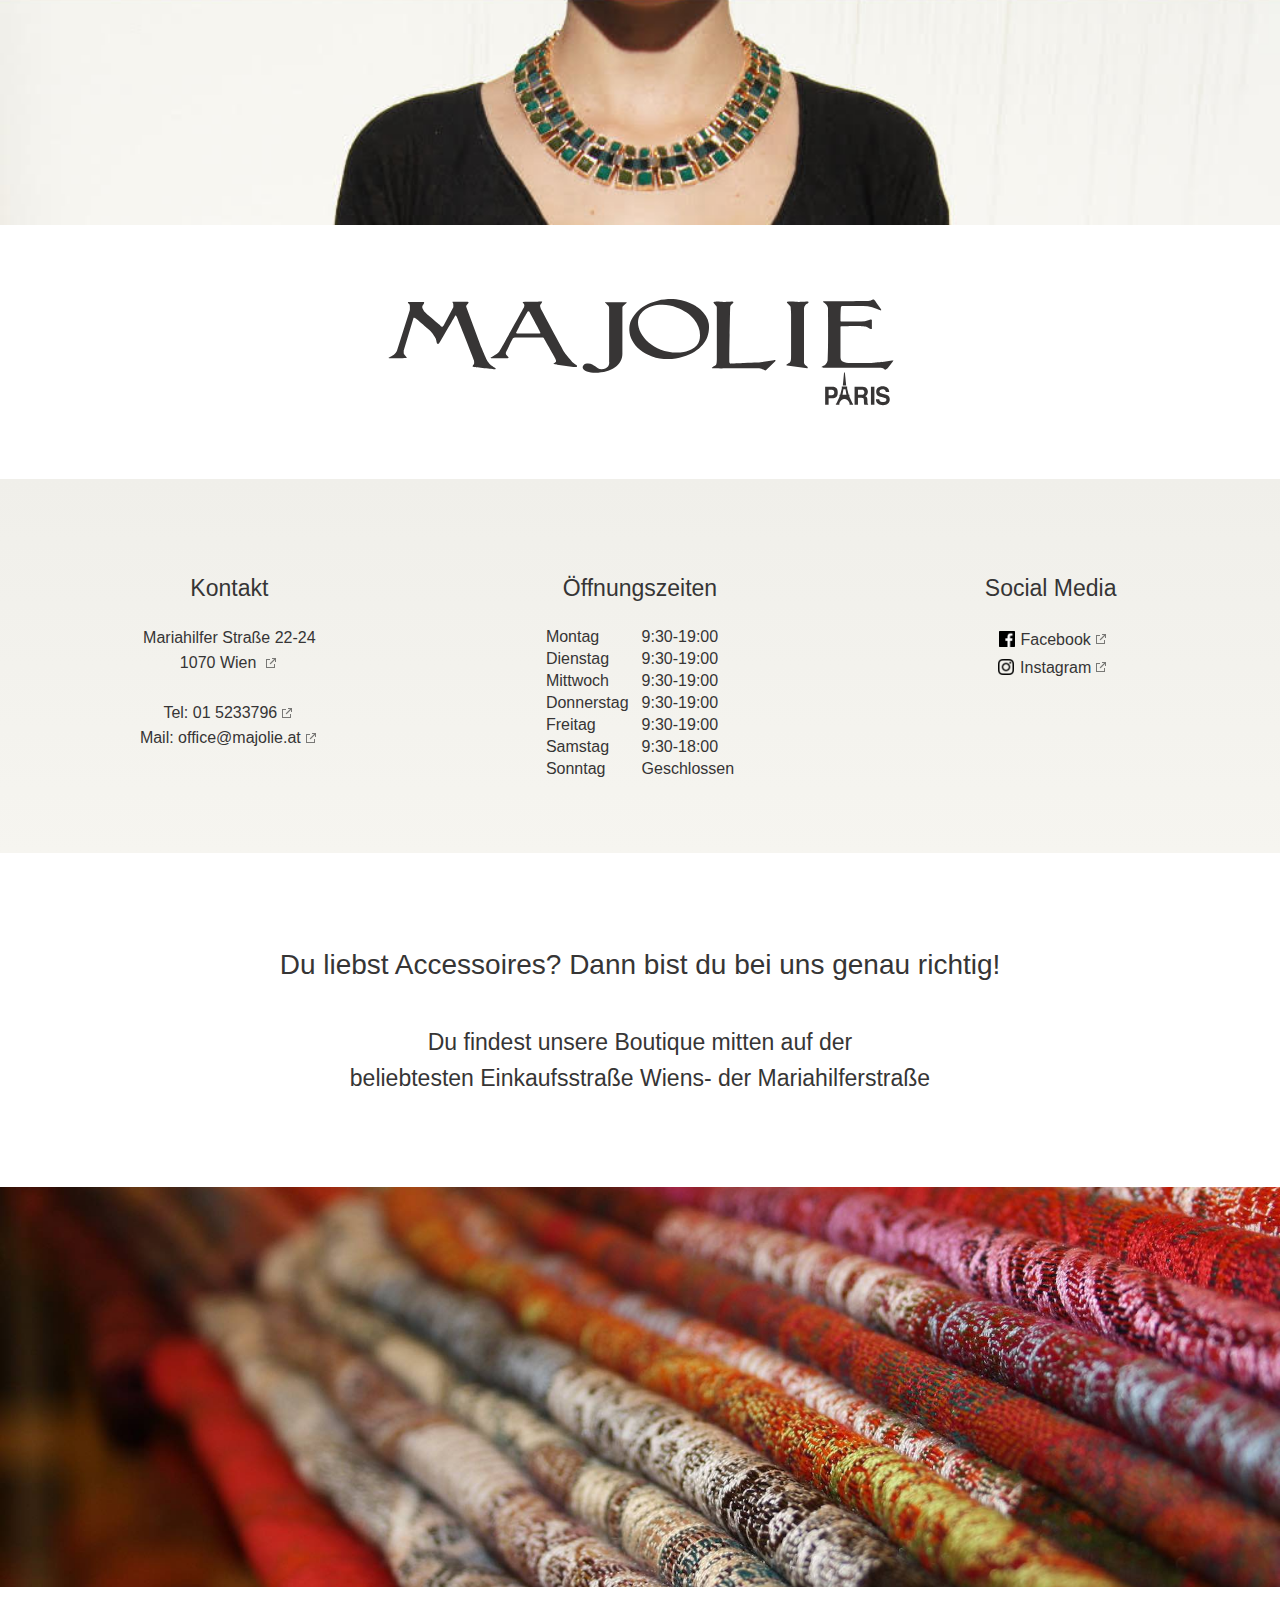
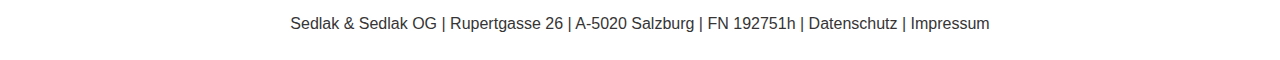
<file: index.html>
<html>
  <head>
    <meta charset="utf-8">
    <meta http-equiv="X-UA-Compatible" content="IE=edge,chrome=1">
    <title>Majolie Paris - Schals, Schuhe, Taschen, Schmuck und viele andere Accessoires</title>
    <meta name="description" content="Du liebst Accessoires? Dann bist du bei uns genau richtig!">
    <meta name="google-site-verification" content="DIiP9xTFr2KRbNZqyrjPSYFKOWVKvPckPjkTpdjIOV8" />
    <meta name="keywords" content="Accessoires Schals Schuhe Taschen Schmuck Wien Paris Mariahilf">
    <meta name="author" content="Paul Em">
    <meta name="viewport" content="width=device-width">
    <link rel="stylesheet" href="/css/styles.css">
  </head>
  <body>
    <header>
    </header>
    <main>
      <section>
        <div class="grid">
          <div class="column">
            <img class="logo" src="/img/logo.svg">
          </div>
        </div>
      </section>
      <section class="contact">
        <div class="grid">
          <div class="column">
            <h2>Kontakt</h2>
            <a href="https://goo.gl/maps/uCKyjaUxw2v" target="_blank" rel="nofollow">
              Mariahilfer Straße 22-24<br/>
              1070 Wien
            </a><br/>
            <a href="tel:+43 1 5233796" target="_blank" rel="nofollow">Tel: 01 5233796</a>
            <a href="mailto:office@majolie.at" target="_blank" rel="nofollow">Mail: office@majolie.at</a>
          </div>
          <div class="column">
            <h2 itemprop="openingHoursSpecification" itemscope itemtype="http://schema.org/OpeningHoursSpecification">
              Öffnungszeiten</h2>
          </a>
          <table>
              <tr ng-class="{today:today==1}">
                  <td class="weekday"><span itemprop="dayOfWeek" content="Monday">Montag</span></td>
                  <td><span itemprop="opens" content="9:30">9:30</span>-<span itemprop="closes"
                                                                                content="19:00">19:00</span></td>
              </tr>
              <tr ng-class="{today:today==2}">
                  <td class="weekday"><span itemprop="dayOfWeek" content="Tuesday">Dienstag</span></td>
                  <td><span itemprop="opens" content="9:30">9:30</span>-<span itemprop="closes"
                                                                                content="19:00">19:00</span></td>
              </tr>
              <tr ng-class="{today:today==3}">
                  <td class="weekday"><span itemprop="dayOfWeek" content="Wednesday">Mittwoch</span></td>
                  <td><span itemprop="opens" content="9:30">9:30</span>-<span itemprop="closes"
                                                                                content="19:00">19:00</span></td>
              </tr>
              <tr ng-class="{today:today==4}">
                  <td class="weekday"><span itemprop="dayOfWeek" content="Thursday">Donnerstag</span></td>
                  <td><span itemprop="opens" content="9:30">9:30</span>-<span itemprop="closes"
                                                                                content="19:00">19:00</span></td>
              </tr>
              <tr ng-class="{today:today==5}">
                  <td class="weekday"><span itemprop="dayOfWeek" content="Friday">Freitag</span></td>
                  <td><span itemprop="opens" content="9:30">9:30</span>-<span itemprop="closes"
                                                                                content="19:00">19:00</span></td>
              </tr>
              <tr ng-class="{today:today==6}">
                  <td class="weekday"><span itemprop="dayOfWeek" content="Saturday">Samstag</span></td>
                  <td><span itemprop="opens" content="9:30">9:30</span>-<span itemprop="closes"
                                                                                content="18:00">18:00</span></td>
              </tr>
              <tr ng-class="{today:today==0}">
                  <td class="weekday">Sonntag</td>
                  <td>Geschlossen</td>
              </tr>
          </table>
            
          </div>
          <div class="column">
            <h2>Social Media</h2>
            <a href="https://www.facebook.com/majolie.paris/" target="_blank" rel="nofollow" class="icon">
              <img src="/img/facebook.png">
              Facebook</a>
            <a href="https://www.instagram.com/majolieparis/" target="_blank" rel="nofollow" class="icon">
              <img src="/img/instagram.png">
              Instagram</a>
          </div>
        </div>
      </section>
      <section class="quote">
        <div class="grid">
          <div class="column">
            <h1>
              Du liebst Accessoires? Dann bist du bei uns genau richtig!
            </h1>
            <h2>
              Du findest unsere Boutique mitten auf der<br> beliebtesten Einkaufsstraße Wiens- der Mariahilferstraße
            </h2>
          </div>
        </div>
      </section>
      <section class="banner">
      </section>
      <footer>
        <span> Sedlak & Sedlak OG | Rupertgasse 26 | A-5020 Salzburg | FN 192751h | 
          <a href="/datenschutz">Datenschutz</a> | <a href="/impressum">Impressum</a>
        </span>
      </footer>
    </main>
  </body>
</html>
</file>
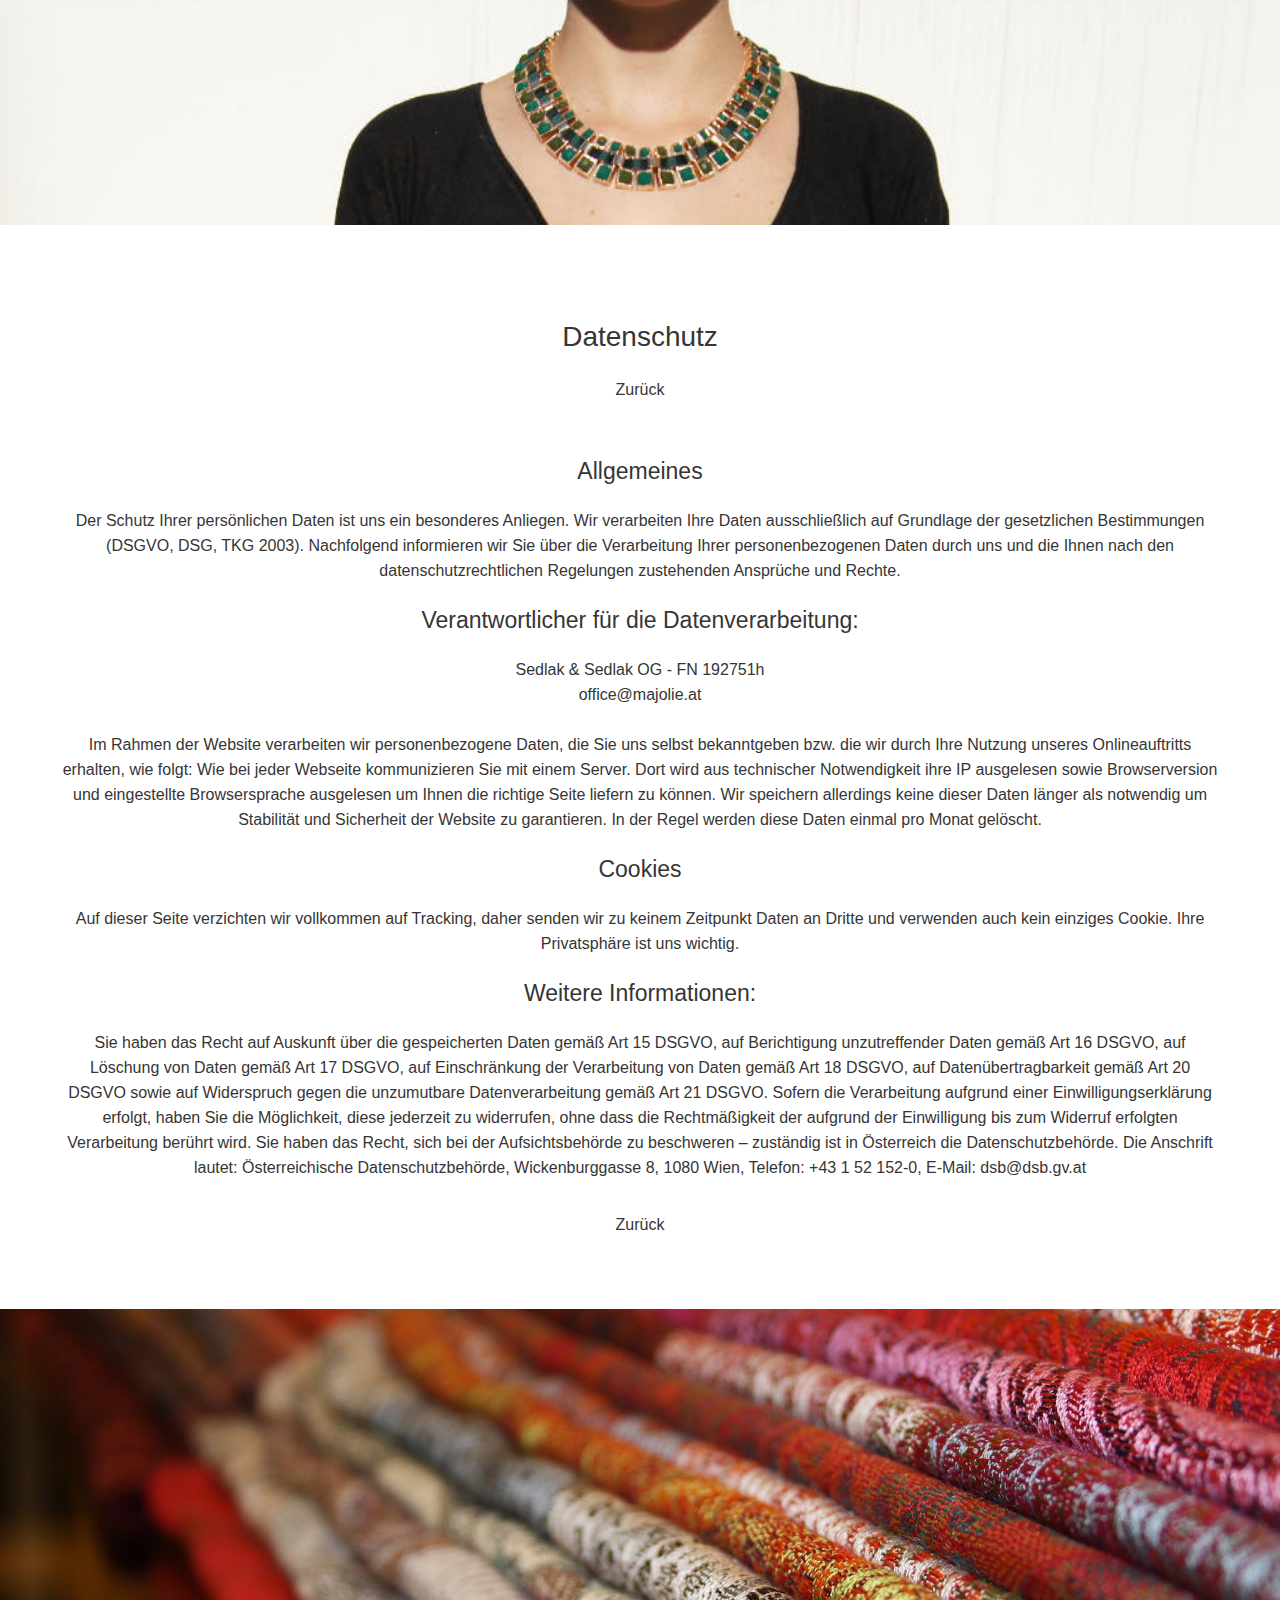
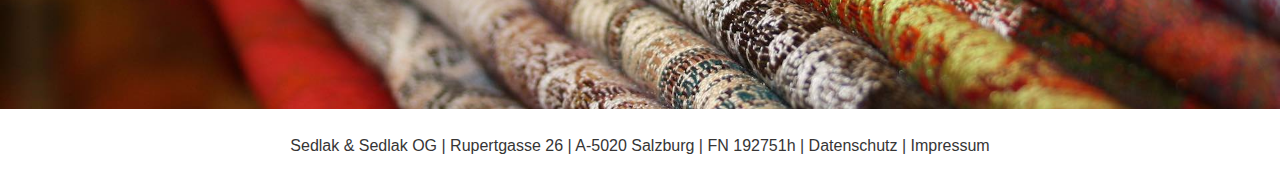
<file: datenschutz.html>
<html>
  <head>
    <meta charset="utf-8">
    <meta http-equiv="X-UA-Compatible" content="IE=edge,chrome=1">
    <title>Majolie Paris - Schals, Schuhe, Taschen, Schmuck und viele andere Accessoires</title>
    <meta name="description" content="Du liebst Accessoires? Dann bist du bei uns genau richtig!">
    <meta name="google-site-verification" content="DIiP9xTFr2KRbNZqyrjPSYFKOWVKvPckPjkTpdjIOV8" />
    <meta name="keywords" content="Accessoires Schals Schuhe Taschen Schmuck Wien Paris Mariahilf">
    <meta name="author" content="Paul Em">
    <meta name="viewport" content="width=device-width">
    <link rel="stylesheet" href="/css/styles.css">
  </head>
  <body>
    <header>
    </header>
    <main>
      <section>
        <div class="grid">
          <div class="column">
            <h1>Datenschutz</h1>
            <a href="/">Zurück</a>
            <p>
                <h2>Allgemeines</h2>
                Der Schutz Ihrer persönlichen Daten ist uns ein besonderes Anliegen. Wir verarbeiten Ihre Daten ausschließlich auf Grundlage der gesetzlichen Bestimmungen (DSGVO, DSG, TKG 2003). Nachfolgend informieren wir Sie über die Verarbeitung Ihrer personenbezogenen Daten durch uns und die Ihnen nach den datenschutzrechtlichen Regelungen zustehenden Ansprüche und Rechte.
                
                <h2>Verantwortlicher für die Datenverarbeitung:</h2>
                
                Sedlak & Sedlak OG - FN 192751h<a href="mailto:office@majolie.at">office@majolie.at</a><br/>
                
                Im Rahmen der Website verarbeiten wir personenbezogene Daten, die Sie uns selbst bekanntgeben bzw. die wir durch Ihre Nutzung unseres Onlineauftritts erhalten, wie folgt:
                Wie bei jeder Webseite kommunizieren Sie mit einem Server. Dort wird aus technischer Notwendigkeit ihre IP ausgelesen sowie Browserversion und eingestellte Browsersprache ausgelesen um Ihnen die richtige Seite liefern zu können. Wir speichern allerdings keine dieser Daten länger als notwendig um Stabilität und Sicherheit der Website zu garantieren. In der Regel werden diese Daten einmal pro Monat gelöscht.
                
                <h2>Cookies</h2>
                Auf dieser Seite verzichten wir vollkommen auf Tracking, daher senden wir zu keinem Zeitpunkt Daten an Dritte und verwenden auch kein einziges Cookie. Ihre Privatsphäre ist uns wichtig.
                
                <h2>Weitere Informationen:</h2>
                Sie haben das Recht auf Auskunft über die gespeicherten Daten gemäß Art 15 DSGVO, auf Berichtigung unzutreffender Daten gemäß Art 16 DSGVO, auf Löschung von Daten gemäß Art 17 DSGVO, auf Einschränkung der Verarbeitung von Daten gemäß Art 18 DSGVO, auf Datenübertragbarkeit gemäß Art 20 DSGVO sowie auf Widerspruch gegen die unzumutbare Datenverarbeitung gemäß Art 21 DSGVO.
                
                Sofern die Verarbeitung aufgrund einer Einwilligungserklärung erfolgt, haben Sie die Möglichkeit, diese jederzeit zu widerrufen, ohne dass die Rechtmäßigkeit der aufgrund der Einwilligung bis zum Widerruf erfolgten Verarbeitung berührt wird.
                
                Sie haben das Recht, sich bei der Aufsichtsbehörde zu beschweren – zuständig ist in Österreich die Datenschutzbehörde.
                
                Die Anschrift lautet: Österreichische Datenschutzbehörde, Wickenburggasse 8, 1080 Wien, Telefon: +43 1 52 152-0, E-Mail: dsb@dsb.gv.at
            </p>
            <a href="/">Zurück</a>
          </div>
        </div>
      </section>
      <section class="banner">
      </section>
      <footer>
        <span> Sedlak & Sedlak OG | Rupertgasse 26 | A-5020 Salzburg | FN 192751h | 
          <a href="/datenschutz">Datenschutz</a> | <a href="/impressum">Impressum</a>
        </span>
      </footer>
    </main>
  </body>
</html>
</file>
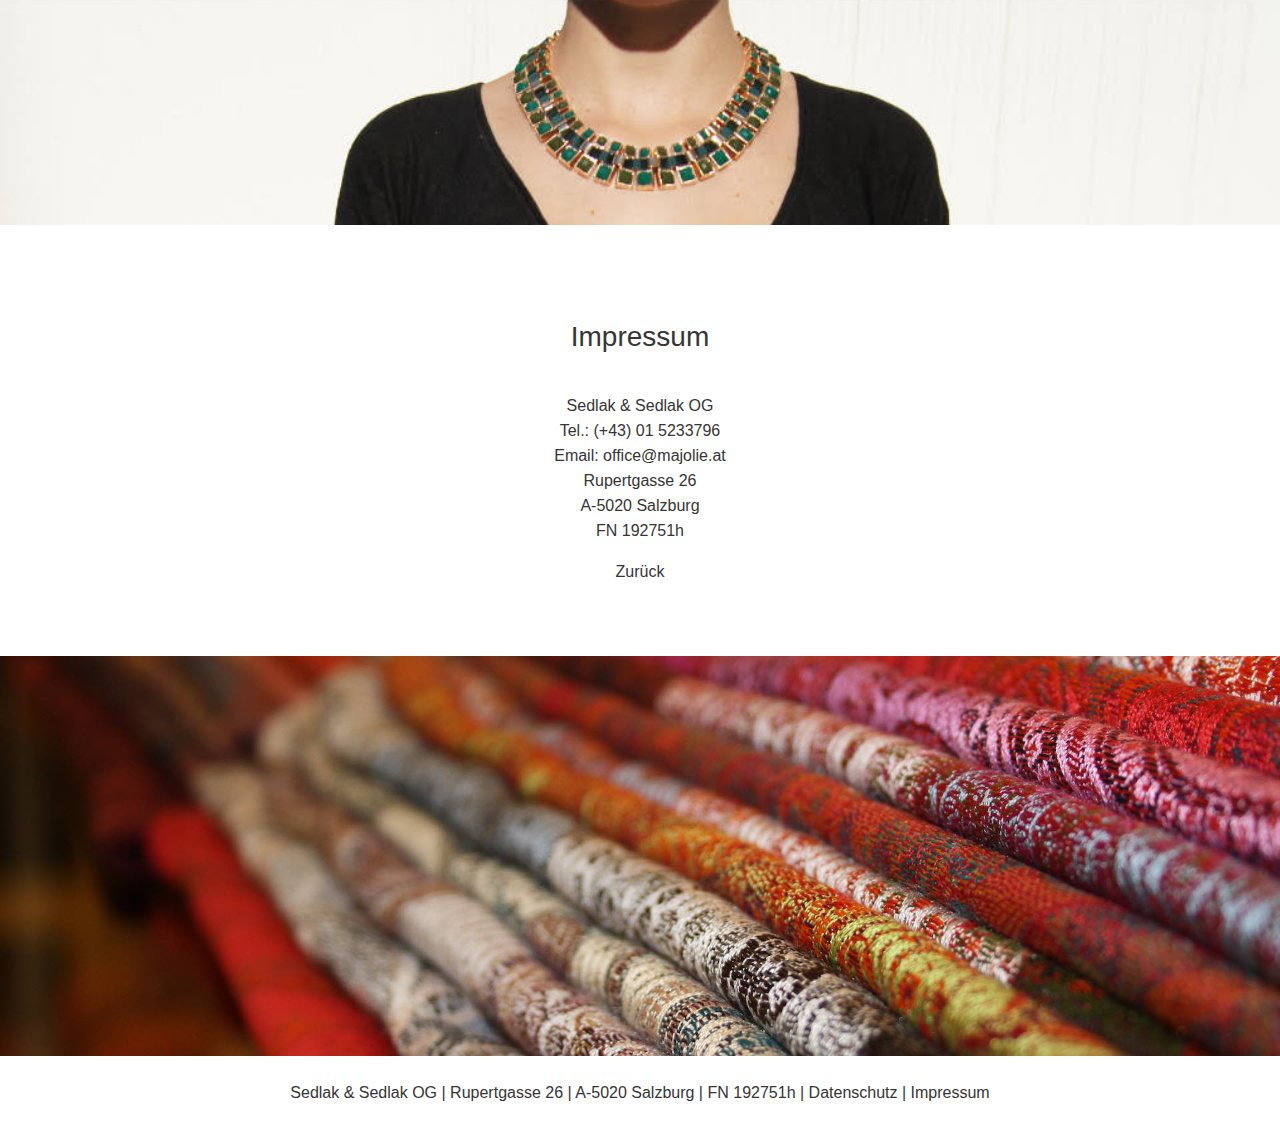
<file: impressum.html>
<html>
  <head>
    <meta charset="utf-8">
    <meta http-equiv="X-UA-Compatible" content="IE=edge,chrome=1">
    <title>Majolie Paris - Schals, Schuhe, Taschen, Schmuck und viele andere Accessoires</title>
    <meta name="description" content="Du liebst Accessoires? Dann bist du bei uns genau richtig!">
    <meta name="google-site-verification" content="DIiP9xTFr2KRbNZqyrjPSYFKOWVKvPckPjkTpdjIOV8" />
    <meta name="keywords" content="Accessoires Schals Schuhe Taschen Schmuck Wien Paris Mariahilf">
    <meta name="author" content="Paul Em">
    <meta name="viewport" content="width=device-width">
    <link rel="stylesheet" href="/css/styles.css">
  </head>
  <body>
    <header>
    </header>
    <main>
      <section>
        <div class="grid">
          <div class="column">
            <h1>Impressum</h1>
            <p>
                Sedlak & Sedlak OG<br>
                Tel.: (+43) 01 5233796<br>
                Email: office@majolie.at<br>
                Rupertgasse 26<br>
                A-5020 Salzburg<br>
                FN 192751h
            </p>
            <a href="/">Zurück</a>
          </div>
        </div>
      </section>
      <section class="banner">
      </section>
      <footer>
        <span> Sedlak & Sedlak OG | Rupertgasse 26 | A-5020 Salzburg | FN 192751h | 
          <a href="/datenschutz">Datenschutz</a> | <a href="/impressum">Impressum</a>
        </span>
      </footer>
    </main>
  </body>
</html>
</file>
<file: css/styles.css>
html, body {
  margin: 0;
  padding: 0;
  font-family: "Trebuchet MS", Helvetica, sans-serif;
  font-size: 10px;
  color: #363535;
  line-height: 2.5rem;
}

header {
  width: 100%;
  background-image: url("/img/header.jpg");
  background-repeat: no-repeat;
  background-size: cover;
  background-position: center;
  height: 400px;
  max-height: 25vh;
}

header img {
  width: 100%;
}

main {
  width: 100%;
  font-size: 1.6rem;
}

.logo {
  width: 100%;
  height: 110px;
  animation: fadein 2s;
}

.contact {
  background-color: #f6f5ef;
  background: linear-gradient(to bottom, #f0efea 0%,#f6f5f0 100%);
}


.grid {
  max-width: 1250px;
  margin: 0 auto;
  display: flex;
  flex-direction: column;
  padding: 36px 24px;
  justify-content: center;
  text-align: center;
}

.column {
  display: flex;
  flex-direction: column;
  align-items: center;
  padding: 36px;
}

.banner {
  background-image: url("/img/banner.jpg");
  background-repeat: no-repeat;
  background-size: cover;
  background-position: center;
  height: 400px;
}

h1 {
  font-size: 2.8rem;
  font-weight: normal;
  line-height: 4.2rem;
}

h2 {
  font-size: 2.3rem;
  font-weight: normal;
  line-height: 3.6rem;
}

footer {
  padding: 24px 16px;
  width: 100%;
  text-align: center;
  box-sizing: border-box;
}

.weekday {
  padding-right: 10px;
}

@media(min-width: 800px) {
  .grid {
    flex-direction: row;
  }

  .column {
    flex: 1;
  }
}

a {
  color: #363535;
  text-decoration: none;
}

@keyframes fadein {
  from { opacity: 0; }
  to   { opacity: 1; }
}

.icon {
  display: flex;
  align-items: center;
}

.icon img {
  width: 16px;
  padding: 6px;
}

a[target="_blank"]:after {
  content: url([data-uri]);
  margin: 0 3px 0 5px;
  opacity: 0.5;
}
</file>
